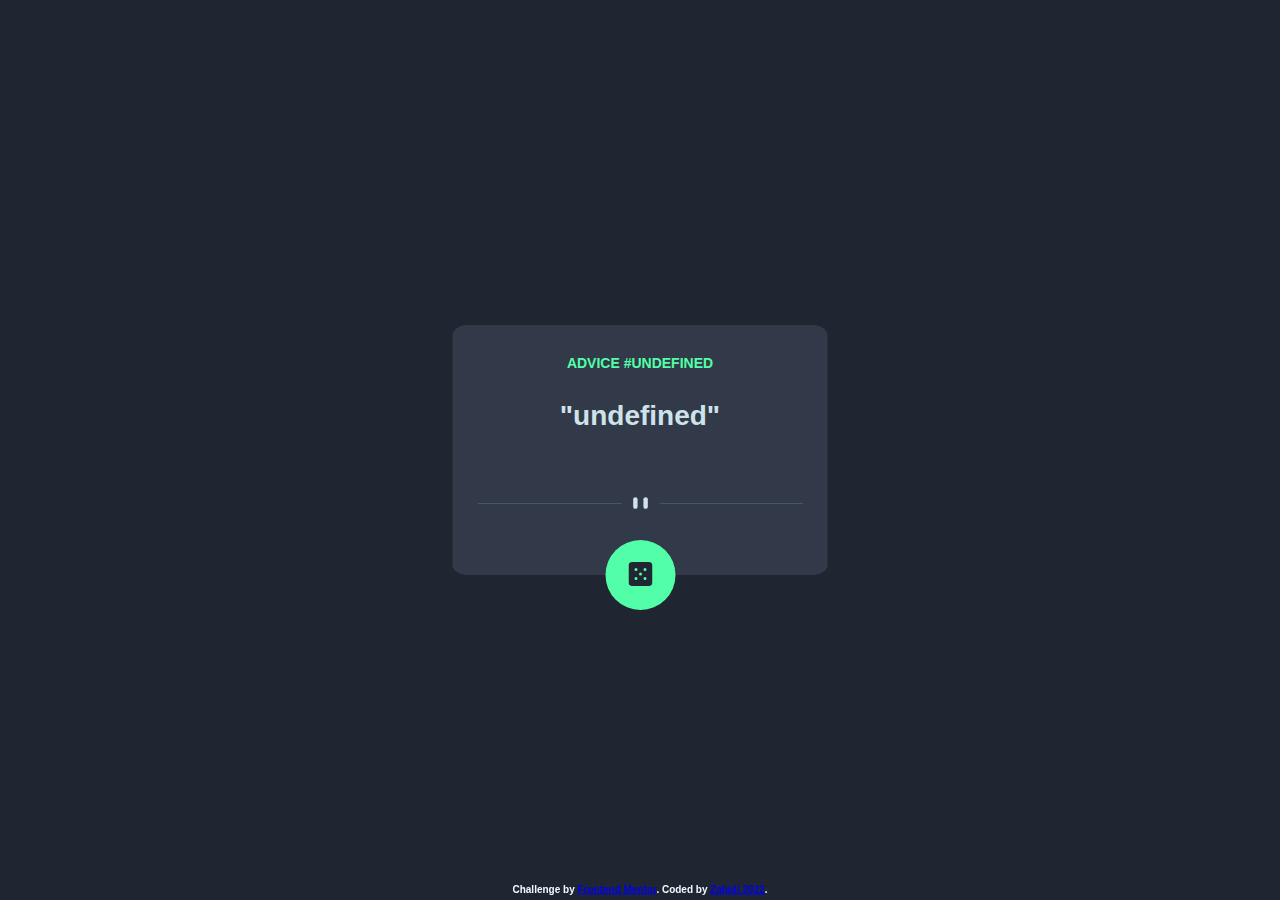
<file: FeMentor/advice/index.html>
<!DOCTYPE html>
<html lang="en">
<head>
  <meta charset="UTF-8">
  <meta name="viewport" content="width=device-width, initial-scale=1.0"> <!-- displays site properly based on user's device -->

  <link rel="icon" type="image/png" sizes="32x32" href="./images/favicon-32x32.png">
  <link rel="stylesheet" type="text/css" href="style/style.css">
  <title>Zahidi | Advice generator app</title>
  <script src="https://ajax.googleapis.com/ajax/libs/jquery/2.1.1/jquery.min.js"></script>
  
</head>
<body>
  <div class="main">
    <div id="advi" class="container">
      <h3 class="id"></h3>
  
      <p class="adv"></p>
      <div class="divider">
        <svg viewbox= "0 0 444 16" width="325" height="16" xmlns="http://www.w3.org/2000/svg"><g fill="none" fill-rule="evenodd"><path fill="#4F5D74" d="M0 8h196v1H0zM248 8h196v1H248z"/><g transform="translate(212)" fill="#CEE3E9"><rect width="6" height="16" rx="3"/><rect x="14" width="6" height="16" rx="3"/></g></g></svg>
        <!-- <svg id="divi" viewbox= "0 0 444 16"  xmlns="http://www.w3.org/2000/svg"><g fill="none" fill-rule="evenodd"><path fill="#4F5D74" d="M0 8h196v1H0zM248 8h196v1H248z"/><g transform="translate(212)" fill="#CEE3E9"><rect width="6" height="16" rx="3"/><rect x="14" width="6" height="16" rx="3"/></g></g></svg> -->
      </div>
      <button class="btn" onclick="advButton()" >
        <svg width="24" height="24" xmlns="http://www.w3.org/2000/svg"><path d="M20 0H4a4.005 4.005 0 0 0-4 4v16a4.005 4.005 0 0 0 4 4h16a4.005 4.005 0 0 0 4-4V4a4.005 4.005 0 0 0-4-4ZM7.5 18a1.5 1.5 0 1 1 0-3 1.5 1.5 0 0 1 0 3Zm0-9a1.5 1.5 0 1 1 0-3 1.5 1.5 0 0 1 0 3Zm4.5 4.5a1.5 1.5 0 1 1 0-3 1.5 1.5 0 0 1 0 3Zm4.5 4.5a1.5 1.5 0 1 1 0-3 1.5 1.5 0 0 1 0 3Zm0-9a1.5 1.5 0 1 1 0-3 1.5 1.5 0 0 1 0 3Z" fill="#202733"/></svg>
      </button>
    </div>
  </div>
  <div class="attribution">
    Challenge by <a href="https://www.frontendmentor.io?ref=challenge" target="_blank">Frontend Mentor</a>. 
    Coded by <a href="#">Zahidi 2022</a>.
  </div>

  <script type="text/javascript">
      var url= "https://62bfe6a7c134cf51cec5c6b0.mockapi.io/fke";
      var advic = new Array();
      let currIndex = 1;
      let currId = advic.id;
      let currAdv = advic.advice;
     
      function getAjax(callback){
        $.ajax({
        method: "GET",
        dataType : 'json',
        async: false,
        cache: false,
        url: url,
        success: callback,
        error: function(error){
          console.log("TOLOL!!!!");
          
        }
      });
      }
      getAjax(function(resp){
        advic.push(...resp);
        // advic = JSON.parse(resp);
      });
      // function disp(){
       
      //   document.querySelector('.id').innerHTML = advic[0].id;
      // document.querySelector('.adv').innerHTML = currAdv[1].id;
      // }
      
     window.onload = function(){
      document.querySelector('.id').innerHTML = `ADVICE #`+advic[0].id;
      document.querySelector('.adv').innerHTML =`"`+ advic[0].advice + `"`;
     } 
     
      cont(currId, currAdv);

      function advButton(i = true){
        currIndex = (currIndex + (i ? 1 : -1)+ advic.length) % advic.length;
        currAdv = advic[currIndex].advice;
        currId = advic[currIndex].id;
        cont(currId, currAdv);
      }

      function cont(currId, currAdv){
      document.querySelector('.id').innerHTML = `ADVICE #`+currId;
      document.querySelector('.adv').innerHTML =`"`+ currAdv + `"`;
        
      }
       
  </script>
</body>
</html>
</file>
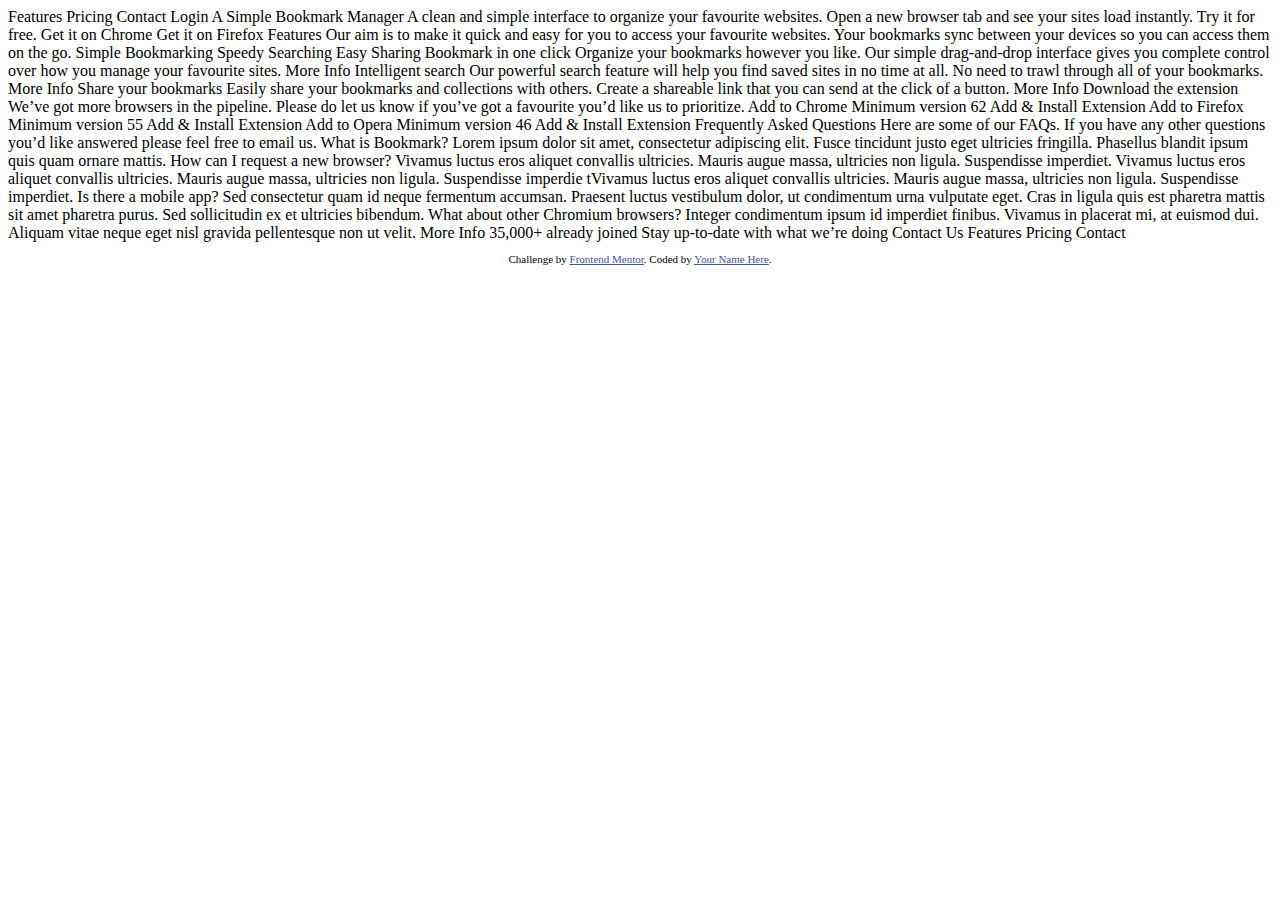
<file: FeMentor/book/index.html>
<!DOCTYPE html>
<html lang="en">
<head>
  <meta charset="UTF-8">
  <meta name="viewport" content="width=device-width, initial-scale=1.0"> <!-- displays site properly based on user's device -->

  <link rel="icon" type="image/png" sizes="32x32" href="./images/favicon-32x32.png">
  
  <title>Frontend Mentor | Bookmark landing page</title>

  <!-- Feel free to remove these styles or customise in your own stylesheet 👍 -->
  <style>
    .attribution { font-size: 11px; text-align: center; }
    .attribution a { color: hsl(228, 45%, 44%); }
  </style>
</head>
<body>

  Features
  Pricing
  Contact
  Login

  A Simple Bookmark Manager

  A clean and simple interface to organize your favourite websites. Open a new 
  browser tab and see your sites load instantly. Try it for free.

  Get it on Chrome
  Get it on Firefox

  Features

  Our aim is to make it quick and easy for you to access your favourite websites. 
  Your bookmarks sync between your devices so you can access them on the go.

  Simple Bookmarking
  Speedy Searching
  Easy Sharing

  Bookmark in one click

  Organize your bookmarks however you like. Our simple drag-and-drop interface 
  gives you complete control over how you manage your favourite sites.

  More Info

  Intelligent search

  Our powerful search feature will help you find saved sites in no time at all. 
  No need to trawl through all of your bookmarks.

  More Info

  Share your bookmarks

  Easily share your bookmarks and collections with others. Create a shareable 
  link that you can send at the click of a button.

  More Info

  Download the extension

  We’ve got more browsers in the pipeline. Please do let us know if you’ve 
  got a favourite you’d like us to prioritize.

  Add to Chrome
  Minimum version 62
  Add & Install Extension

  Add to Firefox
  Minimum version 55
  Add & Install Extension

  Add to Opera
  Minimum version 46
  Add & Install Extension

  Frequently Asked Questions
  
  Here are some of our FAQs. If you have any other questions you’d like 
  answered please feel free to email us.

  <!-- Question 1 -->
  What is Bookmark?

  <!-- Answer 1 -->
  Lorem ipsum dolor sit amet, consectetur adipiscing elit. Fusce tincidunt 
  justo eget ultricies fringilla. Phasellus blandit ipsum quis quam ornare mattis.

  <!-- Question 2 -->
  How can I request a new browser?

  <!-- Answer 2 -->
  Vivamus luctus eros aliquet convallis ultricies. Mauris augue massa, ultricies non ligula. 
  Suspendisse imperdiet. Vivamus luctus eros aliquet convallis ultricies. Mauris augue massa, 
  ultricies non ligula. Suspendisse imperdie tVivamus luctus eros aliquet convallis ultricies. 
  Mauris augue massa, ultricies non ligula. Suspendisse imperdiet.

  <!-- Question 3 -->
  Is there a mobile app?

  <!-- Answer 3 -->
  Sed consectetur quam id neque fermentum accumsan. Praesent luctus vestibulum dolor, ut condimentum 
  urna vulputate eget. Cras in ligula quis est pharetra mattis sit amet pharetra purus. Sed 
  sollicitudin ex et ultricies bibendum.

  <!-- Question 4 -->
  What about other Chromium browsers?

  <!-- Answer 4 -->
  Integer condimentum ipsum id imperdiet finibus. Vivamus in placerat mi, at euismod dui. Aliquam 
  vitae neque eget nisl gravida pellentesque non ut velit.

  More Info

  35,000+ already joined

  Stay up-to-date with what we’re doing

  Contact Us

  Features
  Pricing
  Contact
  
  <footer>
    <p class="attribution">
      Challenge by <a href="https://www.frontendmentor.io?ref=challenge" target="_blank">Frontend Mentor</a>. 
      Coded by <a href="#">Your Name Here</a>.
    </p>
  </footer>
</body>
</html>
</file>
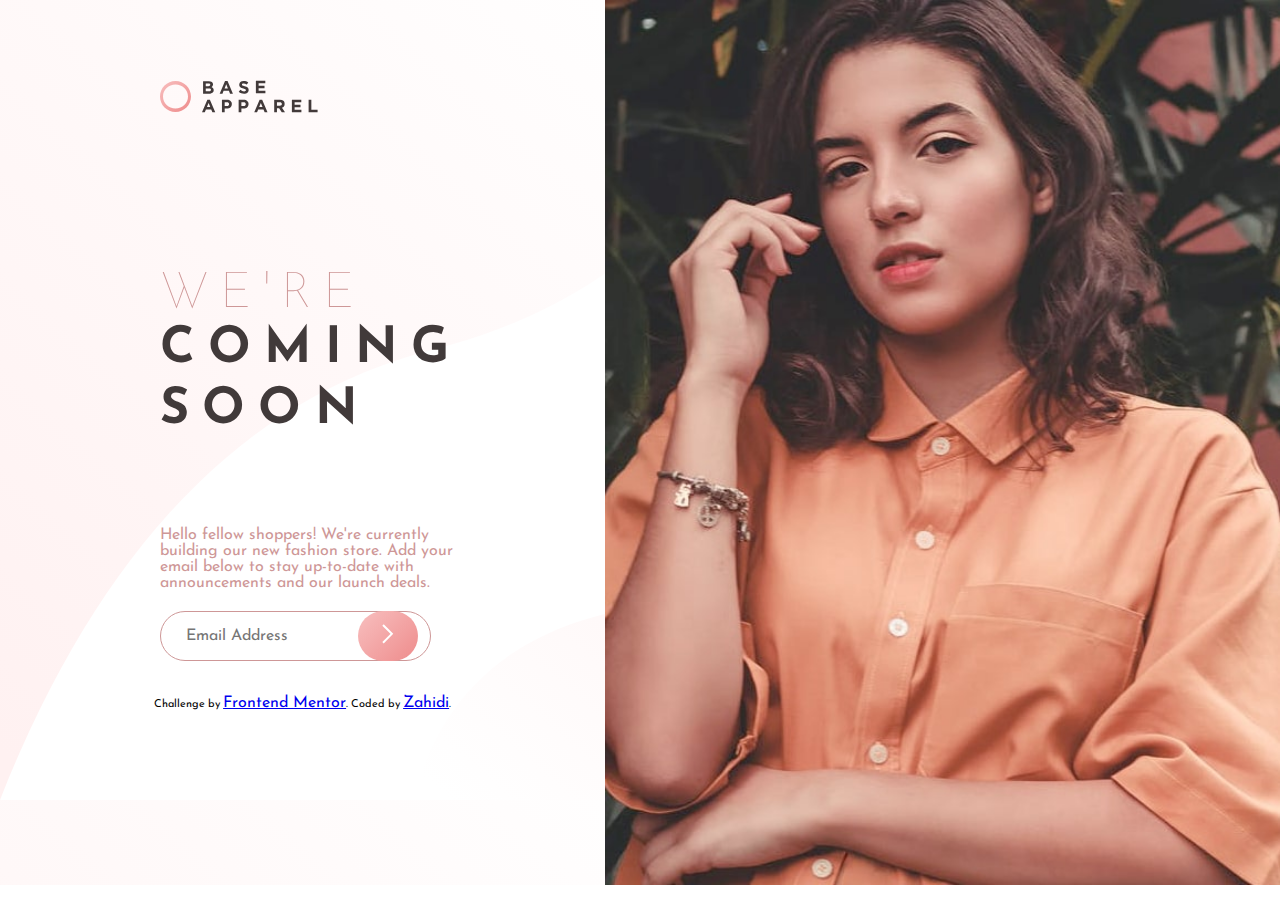
<file: FeMentor/fm1/index.html>
<!DOCTYPE html>
<html lang="en">
<head>
  <meta charset="UTF-8">
  <meta name="viewport" content="width=device-width, initial-scale=1.0"> <!-- displays site properly based on user's device -->

  <link rel="icon" type="image/png" sizes="32x32" href="./images/favicon-32x32.png">
  <link href="https://fonts.googleapis.com/css?family=Josefin+Sans&display=swap" rel="stylesheet"> 
  <!--<link rel="stylesheet" href="style.css">-->
  <link rel="stylesheet" href="grid-style.css">
  <title>Frontend Mentor | Base Apparel coming soon page</title>
  <script src="script.js"></script>
  <!-- Feel free to remove these styles or customise in your own stylesheet 👍 -->
  
</head>
<body>
  <header>
    <div class="content">
      <div class="top">
        <img src="images/logo.svg" alt="">
      </div>
      <div class="pic">
        <img src="images/hero-desktop.jpg" alt="" >
      </div>
      <div class="mid">
         <div class="head">We're</div>
         <div class="head2">coming soon</div> 
      </div>
      <div class="text">

         <p>Hello fellow shoppers! We're currently building our new fashion store. 
          Add your email below to stay up-to-date with announcements and our launch deals.</p> 
          <form action="">
            <input type="text" class="email" placeholder="Email Address" id="txtEmail">
            <button type="button" class="btn" onclick="check();"><img src="images/icon-arrow.svg" alt=""></button>
            <div id="alert" >
              <p id="toast" class="hide">Please Provide Valid Email!</p>
              
            </div>
          </form>
      </div>
      <footer>
        <p class="attribution">
          Challenge by <a href="https://www.frontendmentor.io?ref=challenge" target="_blank">Frontend Mentor</a>. 
          Coded by <a href="#">Zahidi</a>.
        </p>
      </footer>
    </div>
    
  </header>

 
  
 
</body>
</html>
</file>
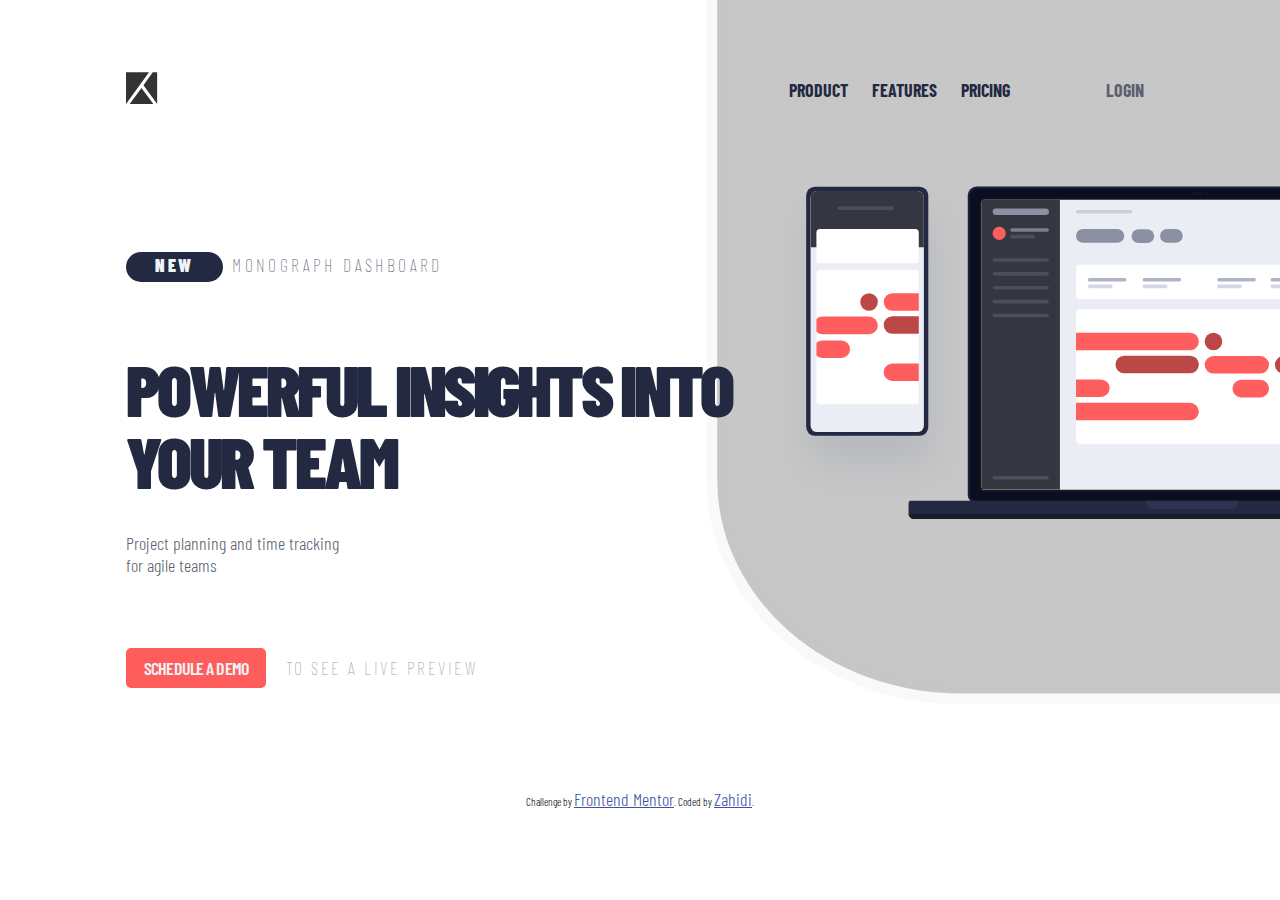
<file: FeMentor/intro/index.html>
<!DOCTYPE html>
<html lang="en">
<head>
  <meta charset="UTF-8">
  <meta name="viewport" content="width=device-width, initial-scale=1.0"> <!-- displays site properly based on user's device -->
  <link href="https://fonts.googleapis.com/css?family=Barlow+Condensed&display=swap" rel="stylesheet"> 
  <link rel="icon" type="image/png" sizes="32x32" href="./images/favicon-32x32.png">
  <link rel="stylesheet" href="https://cdnjs.cloudflare.com/ajax/libs/font-awesome/4.7.0/css/font-awesome.min.css">
  <link rel="stylesheet" href="style.css">
  <title>Frontend Mentor | Project tracking intro component</title>
  <script src="script.js"></script>
  <!-- Feel free to remove these styles or customise in your own stylesheet 👍 -->
  
</head>
<body>
  
 
  <nav>
    <div class="logo"><img src="images/logo.svg" alt="" class="logo-icon">
      <a href="javascript:void(0);" class="icon" onclick="response()">
        <i class="fa fa-bars" style="font-size: 32px;"></i>
      </a>
    </div>
    
    <ul id="respon" class=" ">
      
      <li><a href="">Product</a></li>
      <li><a href="">Features</a></li>
      <li><a href="">Pricing</a></li>
      
      <li class="login"><a href="">Login</a></li>
    </ul>
    
  </nav>
 <div class="jumbotron">
   <div class="backgwrapper"><img src="images/illustration-devices.svg" alt=""></div>
   <div class="content">
     <p class="new">New</p>
     <p class="mono">Monograph Dashboard</p>
     <h1 class="head">Powerful insights into your team</h1>
   <div class="text">Project planning and time tracking <br/> for agile teams</div>
   
     <button>Schedule a demo</button>
     <p>to see a live preview</p>
   
   </div>
   
 </div>

  
  

  
  

  
  

  
  
  
  <footer>
    <p class="attribution">
      Challenge by <a href="https://www.frontendmentor.io?ref=challenge" target="_blank">Frontend Mentor</a>. 
      Coded by <a href="#">Zahidi</a>.
    </p>
  </footer>
</body>
</html>
</file>
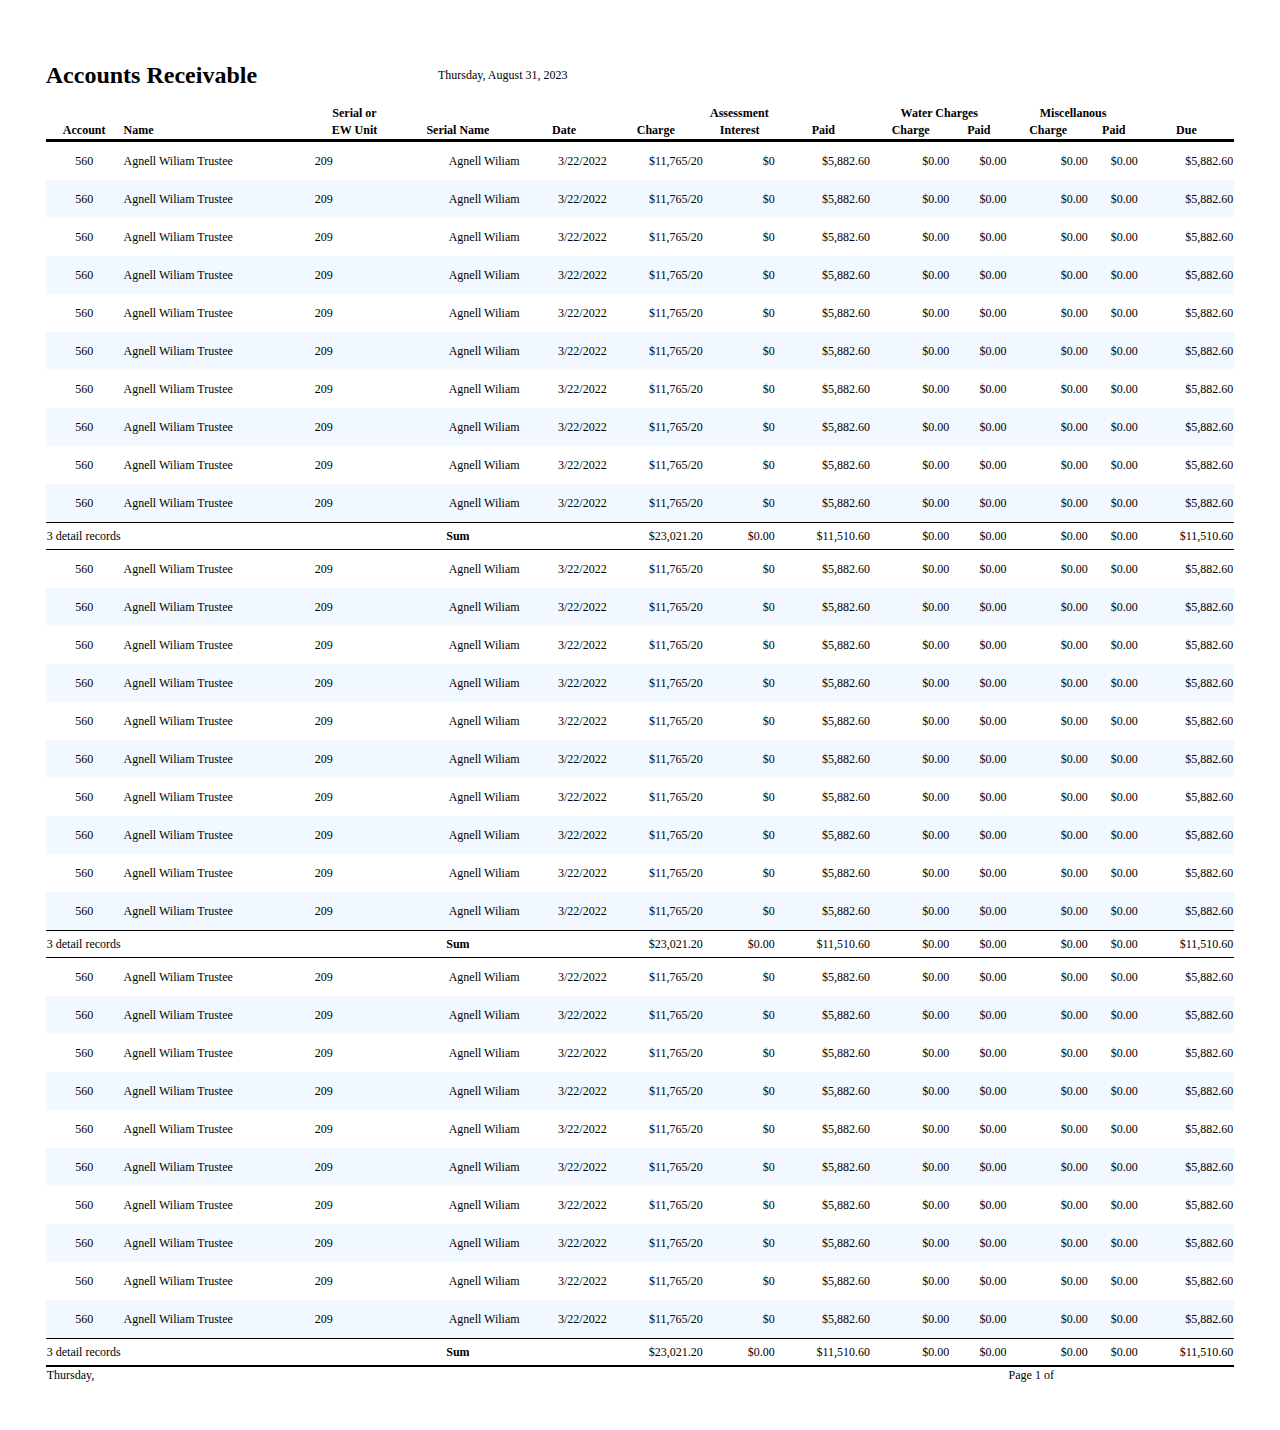
<file: fiver/AccountsReceivable/account.html>
<!DOCTYPE html>
<html lang="en">
  <head>
    <meta charset="UTF-8" />
    <meta name="viewport" content="width=device-width, initial-scale=1.0" />
    <link rel="stylesheet" href="account.css" />
    <link rel="stylesheet" type="text/css" media="print" href="print-account.css">
   
    <title>Accounts Receivable</title>
  </head>
  <body>
    <header class="header">
      <h1 class="title">Accounts Receivable</h1>
      <span class="date">Thursday, August 31, 2023</span>
    </header>
    <main class="main">
      <table>
        <thead class="table-head">
          <tr>
            <th colspan="2"></th>
            <th>Serial or</th>
            <th colspan="2"></th>
            <th colspan="3">Assessment</th>
            <th colspan="2">Water Charges</th>
            <th colspan="2">Miscellanous</th>
          </tr>
          <tr>
            <th>Account</th>
            <th class="left-align">Name</th>
            <th>EW Unit</th>
            <th>Serial Name</th>
            <th>Date</th>
            <th>Charge</th>
            <th>Interest</th>
            <th>Paid</th>
            <th>Charge</th>
            <th>Paid</th>
            <th>Charge</th>
            <th>Paid</th>
            <th>Due</th>
          </tr>
        </thead>
        <tbody>
     

         
          <tr class="content-row">
            <td>560</td>
            <td>Agnell Wiliam Trustee</td>
            <td>209</td>
            <td>Agnell Wiliam</td>
            <td>3/22/2022</td>
            <td>$11,765/20</td>
            <td>$0</td>
            <td>$5,882.60</td>
            <td>$0.00</td>
            <td>$0.00</td>
            <td>$0.00</td>
            <td>$0.00</td>
            <td>$5,882.60</td>
          </tr>
          <tr class="content-row">
            <td>560</td>
            <td>Agnell Wiliam Trustee</td>
            <td>209</td>
            <td>Agnell Wiliam</td>
            <td>3/22/2022</td>
            <td>$11,765/20</td>
            <td>$0</td>
            <td>$5,882.60</td>
            <td>$0.00</td>
            <td>$0.00</td>
            <td>$0.00</td>
            <td>$0.00</td>
            <td>$5,882.60</td>
          </tr>
          <tr class="content-row">
            <td>560</td>
            <td>Agnell Wiliam Trustee</td>
            <td>209</td>
            <td>Agnell Wiliam</td>
            <td>3/22/2022</td>
            <td>$11,765/20</td>
            <td>$0</td>
            <td>$5,882.60</td>
            <td>$0.00</td>
            <td>$0.00</td>
            <td>$0.00</td>
            <td>$0.00</td>
            <td>$5,882.60</td>
          </tr>
          <tr class="content-row">
            <td>560</td>
            <td>Agnell Wiliam Trustee</td>
            <td>209</td>
            <td>Agnell Wiliam</td>
            <td>3/22/2022</td>
            <td>$11,765/20</td>
            <td>$0</td>
            <td>$5,882.60</td>
            <td>$0.00</td>
            <td>$0.00</td>
            <td>$0.00</td>
            <td>$0.00</td>
            <td>$5,882.60</td>
          </tr>
          <tr class="content-row">
            <td>560</td>
            <td>Agnell Wiliam Trustee</td>
            <td>209</td>
            <td>Agnell Wiliam</td>
            <td>3/22/2022</td>
            <td>$11,765/20</td>
            <td>$0</td>
            <td>$5,882.60</td>
            <td>$0.00</td>
            <td>$0.00</td>
            <td>$0.00</td>
            <td>$0.00</td>
            <td>$5,882.60</td>
          </tr>
          <tr class="content-row">
            <td>560</td>
            <td>Agnell Wiliam Trustee</td>
            <td>209</td>
            <td>Agnell Wiliam</td>
            <td>3/22/2022</td>
            <td>$11,765/20</td>
            <td>$0</td>
            <td>$5,882.60</td>
            <td>$0.00</td>
            <td>$0.00</td>
            <td>$0.00</td>
            <td>$0.00</td>
            <td>$5,882.60</td>
          </tr>
          <tr class="content-row">
            <td>560</td>
            <td>Agnell Wiliam Trustee</td>
            <td>209</td>
            <td>Agnell Wiliam</td>
            <td>3/22/2022</td>
            <td>$11,765/20</td>
            <td>$0</td>
            <td>$5,882.60</td>
            <td>$0.00</td>
            <td>$0.00</td>
            <td>$0.00</td>
            <td>$0.00</td>
            <td>$5,882.60</td>
          </tr>
          <tr class="content-row">
            <td>560</td>
            <td>Agnell Wiliam Trustee</td>
            <td>209</td>
            <td>Agnell Wiliam</td>
            <td>3/22/2022</td>
            <td>$11,765/20</td>
            <td>$0</td>
            <td>$5,882.60</td>
            <td>$0.00</td>
            <td>$0.00</td>
            <td>$0.00</td>
            <td>$0.00</td>
            <td>$5,882.60</td>
          </tr>
          <tr class="content-row">
            <td>560</td>
            <td>Agnell Wiliam Trustee</td>
            <td>209</td>
            <td>Agnell Wiliam</td>
            <td>3/22/2022</td>
            <td>$11,765/20</td>
            <td>$0</td>
            <td>$5,882.60</td>
            <td>$0.00</td>
            <td>$0.00</td>
            <td>$0.00</td>
            <td>$0.00</td>
            <td>$5,882.60</td>
          </tr>
          <tr class="content-row">
            <td>560</td>
            <td>Agnell Wiliam Trustee</td>
            <td>209</td>
            <td>Agnell Wiliam</td>
            <td>3/22/2022</td>
            <td>$11,765/20</td>
            <td>$0</td>
            <td>$5,882.60</td>
            <td>$0.00</td>
            <td>$0.00</td>
            <td>$0.00</td>
            <td>$0.00</td>
            <td>$5,882.60</td>
          </tr>

          <tr class="detail-record">
            <td colspan="3">3 detail records</td>
            <td>Sum</td>
            <td></td>
            <td>$23,021.20</td>
            <td>$0.00</td>
            <td>$11,510.60</td>
            <td>$0.00</td>
            <td>$0.00</td>
            <td>$0.00</td>
            <td>$0.00</td>
            <td>$11,510.60</td>
          </tr>

          
        </tbody>
        <tbody>
          <tr class="content-row">
            <td>560</td>
            <td>Agnell Wiliam Trustee</td>
            <td>209</td>
            <td>Agnell Wiliam</td>
            <td>3/22/2022</td>
            <td>$11,765/20</td>
            <td>$0</td>
            <td>$5,882.60</td>
            <td>$0.00</td>
            <td>$0.00</td>
            <td>$0.00</td>
            <td>$0.00</td>
            <td>$5,882.60</td>
          </tr>
          <tr class="content-row">
            <td>560</td>
            <td>Agnell Wiliam Trustee</td>
            <td>209</td>
            <td>Agnell Wiliam</td>
            <td>3/22/2022</td>
            <td>$11,765/20</td>
            <td>$0</td>
            <td>$5,882.60</td>
            <td>$0.00</td>
            <td>$0.00</td>
            <td>$0.00</td>
            <td>$0.00</td>
            <td>$5,882.60</td>
          </tr>
          <tr class="content-row">
            <td>560</td>
            <td>Agnell Wiliam Trustee</td>
            <td>209</td>
            <td>Agnell Wiliam</td>
            <td>3/22/2022</td>
            <td>$11,765/20</td>
            <td>$0</td>
            <td>$5,882.60</td>
            <td>$0.00</td>
            <td>$0.00</td>
            <td>$0.00</td>
            <td>$0.00</td>
            <td>$5,882.60</td>
          </tr>
          <tr class="content-row">
            <td>560</td>
            <td>Agnell Wiliam Trustee</td>
            <td>209</td>
            <td>Agnell Wiliam</td>
            <td>3/22/2022</td>
            <td>$11,765/20</td>
            <td>$0</td>
            <td>$5,882.60</td>
            <td>$0.00</td>
            <td>$0.00</td>
            <td>$0.00</td>
            <td>$0.00</td>
            <td>$5,882.60</td>
          </tr>
          <tr class="content-row">
            <td>560</td>
            <td>Agnell Wiliam Trustee</td>
            <td>209</td>
            <td>Agnell Wiliam</td>
            <td>3/22/2022</td>
            <td>$11,765/20</td>
            <td>$0</td>
            <td>$5,882.60</td>
            <td>$0.00</td>
            <td>$0.00</td>
            <td>$0.00</td>
            <td>$0.00</td>
            <td>$5,882.60</td>
          </tr>
          <tr class="content-row">
            <td>560</td>
            <td>Agnell Wiliam Trustee</td>
            <td>209</td>
            <td>Agnell Wiliam</td>
            <td>3/22/2022</td>
            <td>$11,765/20</td>
            <td>$0</td>
            <td>$5,882.60</td>
            <td>$0.00</td>
            <td>$0.00</td>
            <td>$0.00</td>
            <td>$0.00</td>
            <td>$5,882.60</td>
          </tr>
          <tr class="content-row">
            <td>560</td>
            <td>Agnell Wiliam Trustee</td>
            <td>209</td>
            <td>Agnell Wiliam</td>
            <td>3/22/2022</td>
            <td>$11,765/20</td>
            <td>$0</td>
            <td>$5,882.60</td>
            <td>$0.00</td>
            <td>$0.00</td>
            <td>$0.00</td>
            <td>$0.00</td>
            <td>$5,882.60</td>
          </tr>
          <tr class="content-row">
            <td>560</td>
            <td>Agnell Wiliam Trustee</td>
            <td>209</td>
            <td>Agnell Wiliam</td>
            <td>3/22/2022</td>
            <td>$11,765/20</td>
            <td>$0</td>
            <td>$5,882.60</td>
            <td>$0.00</td>
            <td>$0.00</td>
            <td>$0.00</td>
            <td>$0.00</td>
            <td>$5,882.60</td>
          </tr>
          <tr class="content-row">
            <td>560</td>
            <td>Agnell Wiliam Trustee</td>
            <td>209</td>
            <td>Agnell Wiliam</td>
            <td>3/22/2022</td>
            <td>$11,765/20</td>
            <td>$0</td>
            <td>$5,882.60</td>
            <td>$0.00</td>
            <td>$0.00</td>
            <td>$0.00</td>
            <td>$0.00</td>
            <td>$5,882.60</td>
          </tr>
          <tr class="content-row">
            <td>560</td>
            <td>Agnell Wiliam Trustee</td>
            <td>209</td>
            <td>Agnell Wiliam</td>
            <td>3/22/2022</td>
            <td>$11,765/20</td>
            <td>$0</td>
            <td>$5,882.60</td>
            <td>$0.00</td>
            <td>$0.00</td>
            <td>$0.00</td>
            <td>$0.00</td>
            <td>$5,882.60</td>
          </tr>

          <tr class="detail-record">
            <td colspan="3">3 detail records</td>
            <td>Sum</td>
            <td></td>
            <td>$23,021.20</td>
            <td>$0.00</td>
            <td>$11,510.60</td>
            <td>$0.00</td>
            <td>$0.00</td>
            <td>$0.00</td>
            <td>$0.00</td>
            <td>$11,510.60</td>
          </tr>

        </tbody>
        <tbody>
          <tr class="content-row">
            <td>560</td>
            <td>Agnell Wiliam Trustee</td>
            <td>209</td>
            <td>Agnell Wiliam</td>
            <td>3/22/2022</td>
            <td>$11,765/20</td>
            <td>$0</td>
            <td>$5,882.60</td>
            <td>$0.00</td>
            <td>$0.00</td>
            <td>$0.00</td>
            <td>$0.00</td>
            <td>$5,882.60</td>
          </tr>
          <tr class="content-row">
            <td>560</td>
            <td>Agnell Wiliam Trustee</td>
            <td>209</td>
            <td>Agnell Wiliam</td>
            <td>3/22/2022</td>
            <td>$11,765/20</td>
            <td>$0</td>
            <td>$5,882.60</td>
            <td>$0.00</td>
            <td>$0.00</td>
            <td>$0.00</td>
            <td>$0.00</td>
            <td>$5,882.60</td>
          </tr>
          <tr class="content-row">
            <td>560</td>
            <td>Agnell Wiliam Trustee</td>
            <td>209</td>
            <td>Agnell Wiliam</td>
            <td>3/22/2022</td>
            <td>$11,765/20</td>
            <td>$0</td>
            <td>$5,882.60</td>
            <td>$0.00</td>
            <td>$0.00</td>
            <td>$0.00</td>
            <td>$0.00</td>
            <td>$5,882.60</td>
          </tr>
          <tr class="content-row">
            <td>560</td>
            <td>Agnell Wiliam Trustee</td>
            <td>209</td>
            <td>Agnell Wiliam</td>
            <td>3/22/2022</td>
            <td>$11,765/20</td>
            <td>$0</td>
            <td>$5,882.60</td>
            <td>$0.00</td>
            <td>$0.00</td>
            <td>$0.00</td>
            <td>$0.00</td>
            <td>$5,882.60</td>
          </tr>
          <tr class="content-row">
            <td>560</td>
            <td>Agnell Wiliam Trustee</td>
            <td>209</td>
            <td>Agnell Wiliam</td>
            <td>3/22/2022</td>
            <td>$11,765/20</td>
            <td>$0</td>
            <td>$5,882.60</td>
            <td>$0.00</td>
            <td>$0.00</td>
            <td>$0.00</td>
            <td>$0.00</td>
            <td>$5,882.60</td>
          </tr>
          <tr class="content-row">
            <td>560</td>
            <td>Agnell Wiliam Trustee</td>
            <td>209</td>
            <td>Agnell Wiliam</td>
            <td>3/22/2022</td>
            <td>$11,765/20</td>
            <td>$0</td>
            <td>$5,882.60</td>
            <td>$0.00</td>
            <td>$0.00</td>
            <td>$0.00</td>
            <td>$0.00</td>
            <td>$5,882.60</td>
          </tr>
          <tr class="content-row">
            <td>560</td>
            <td>Agnell Wiliam Trustee</td>
            <td>209</td>
            <td>Agnell Wiliam</td>
            <td>3/22/2022</td>
            <td>$11,765/20</td>
            <td>$0</td>
            <td>$5,882.60</td>
            <td>$0.00</td>
            <td>$0.00</td>
            <td>$0.00</td>
            <td>$0.00</td>
            <td>$5,882.60</td>
          </tr>
          <tr class="content-row">
            <td>560</td>
            <td>Agnell Wiliam Trustee</td>
            <td>209</td>
            <td>Agnell Wiliam</td>
            <td>3/22/2022</td>
            <td>$11,765/20</td>
            <td>$0</td>
            <td>$5,882.60</td>
            <td>$0.00</td>
            <td>$0.00</td>
            <td>$0.00</td>
            <td>$0.00</td>
            <td>$5,882.60</td>
          </tr>
          <tr class="content-row">
            <td>560</td>
            <td>Agnell Wiliam Trustee</td>
            <td>209</td>
            <td>Agnell Wiliam</td>
            <td>3/22/2022</td>
            <td>$11,765/20</td>
            <td>$0</td>
            <td>$5,882.60</td>
            <td>$0.00</td>
            <td>$0.00</td>
            <td>$0.00</td>
            <td>$0.00</td>
            <td>$5,882.60</td>
          </tr>
          <tr class="content-row">
            <td>560</td>
            <td>Agnell Wiliam Trustee</td>
            <td>209</td>
            <td>Agnell Wiliam</td>
            <td>3/22/2022</td>
            <td>$11,765/20</td>
            <td>$0</td>
            <td>$5,882.60</td>
            <td>$0.00</td>
            <td>$0.00</td>
            <td>$0.00</td>
            <td>$0.00</td>
            <td>$5,882.60</td>
          </tr>

          <tr class="detail-record">
            <td colspan="3">3 detail records</td>
            <td>Sum</td>
            <td></td>
            <td>$23,021.20</td>
            <td>$0.00</td>
            <td>$11,510.60</td>
            <td>$0.00</td>
            <td>$0.00</td>
            <td>$0.00</td>
            <td>$0.00</td>
            <td>$11,510.60</td>
          </tr>
        </tbody>
        <tfoot class="table-foot">
          <tr>
            <td colspan="10" class="date">Thursday,</td>
            <td >
              <div id="page-number-container">
                <span id="number"></span> of <span id="total"></span>
              </div>
            </td>
          </tr>
        </tfoot>
      </table>
      
    </main>
  </body>
</html>
</file>
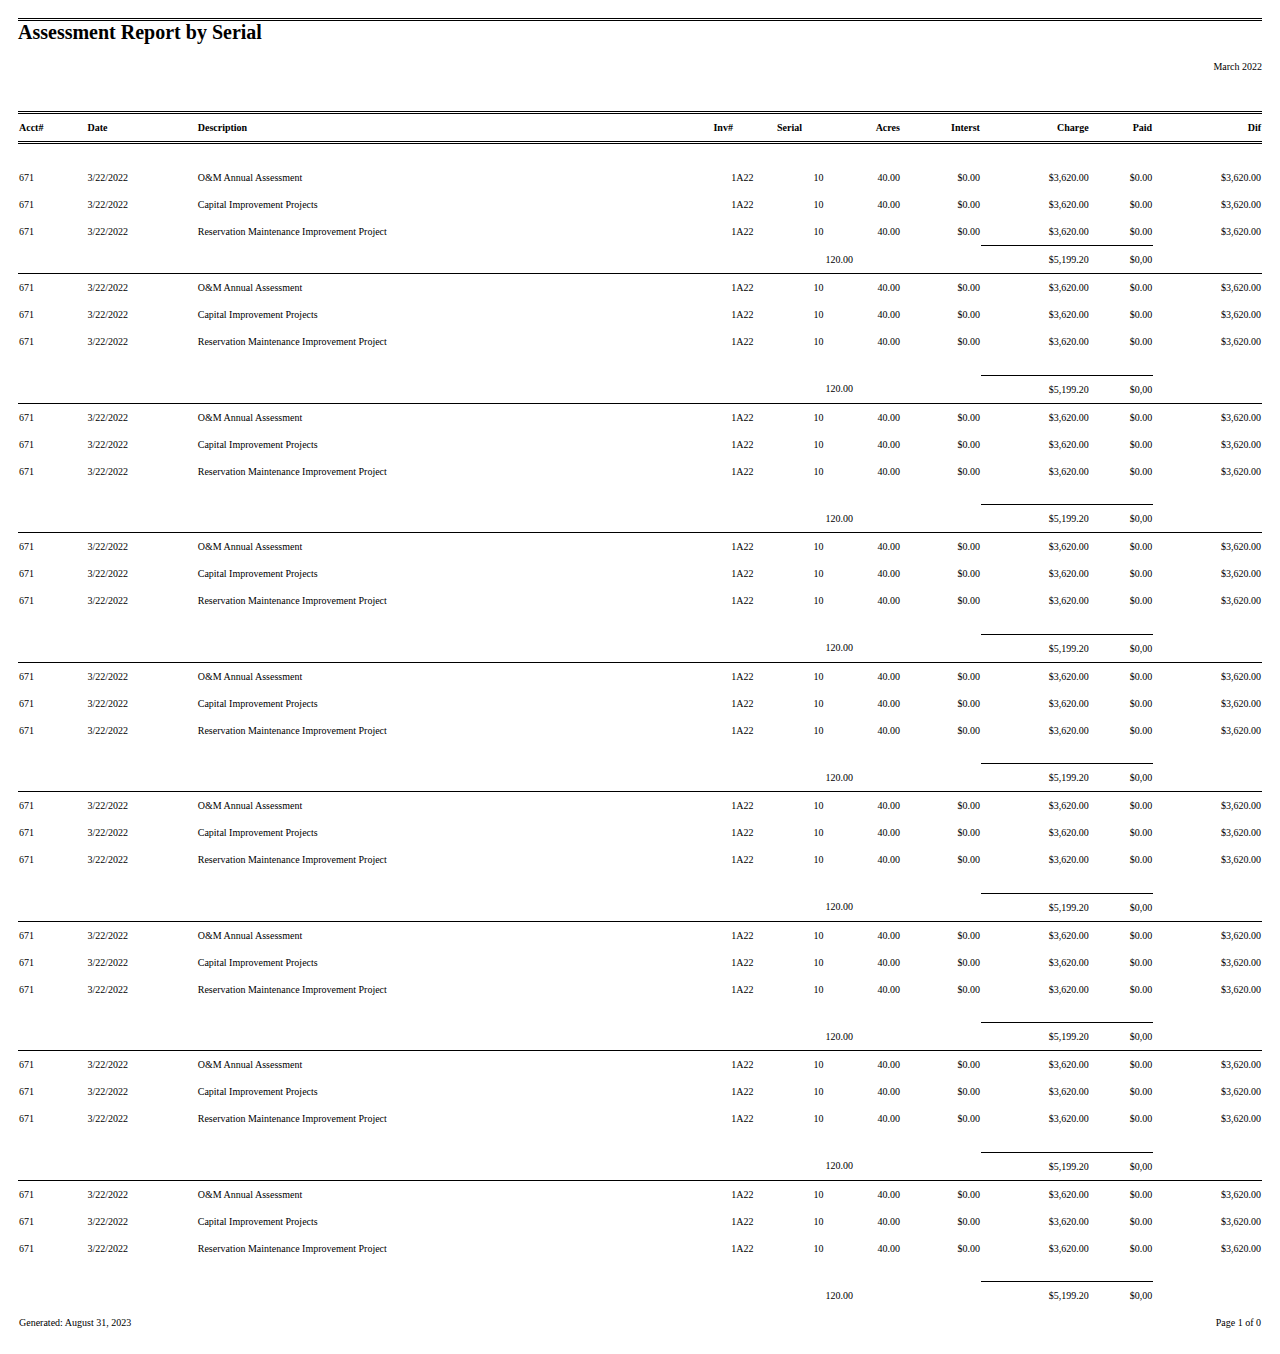
<file: fiver/AssessmentBySerial/assessment.html>
<!DOCTYPE html>
<html lang="en">
  <head>
    <meta charset="UTF-8" />
    <meta name="viewport" content="width=device-width, initial-scale=1.0" />
    <title>Assessment By Serial</title>
    <link rel="stylesheet" href="assessment.css" />
    <link rel="stylesheet" media="print" type="text/css" href="print.css">
  </head>

  <body>
    <header class="header">
      <div class="title"><h1>Assessment Report by Serial</h1></div>
      <div class="date">March 2022</div>
    </header>
    <table>
      <thead class="table-head">
        <tr>
          <th>Acct#</th>
          <th>Date</th>
          <th>Description</th>
          <th>Inv#</th>
          <th>Serial</th>
          <th>Acres</th>
          <th>Interst</th>
          <th>Charge</th>
          <th>Paid</th>
          <th>Dif</th>
        </tr>
      </thead>
      <tbody>
        <tr>
          <td>671</td>
          <td>3/22/2022</td>
          <td>O&M Annual Assessment</td>
          <td>1A22</td>
          <td>10</td>
          <td>40.00</td>
          <td>$0.00</td>
          <td>$3,620.00</td>
          <td>$0.00</td>
          <td>$3,620.00</td>
        </tr>
        <tr>
          <td>671</td>
          <td>3/22/2022</td>
          <td>Capital Improvement Projects</td>
          <td>1A22</td>
          <td>10</td>
          <td>40.00</td>
          <td>$0.00</td>
          <td>$3,620.00</td>
          <td>$0.00</td>
          <td>$3,620.00</td>
        </tr>
        <tr>
          <td>671</td>
          <td>3/22/2022</td>
          <td>Reservation Maintenance Improvement Project</td>
          <td>1A22</td>
          <td>10</td>
          <td>40.00</td>
          <td>$0.00</td>
          <td>$3,620.00</td>
          <td>$0.00</td>
          <td>$3,620.00</td>
        </tr>
        <tr class="result">
          <td colspan="5"></td>
          <td>120.00</td>
          <td></td>
          <td>$5,199.20</td>
          <td>$0,00</td>
        </tr>
      </tbody>
      <tbody>
        <tr>
          <td>671</td>
          <td>3/22/2022</td>
          <td>O&M Annual Assessment</td>
          <td>1A22</td>
          <td>10</td>
          <td>40.00</td>
          <td>$0.00</td>
          <td>$3,620.00</td>
          <td>$0.00</td>
          <td>$3,620.00</td>
        </tr>
        <tr>
          <td>671</td>
          <td>3/22/2022</td>
          <td>Capital Improvement Projects</td>
          <td>1A22</td>
          <td>10</td>
          <td>40.00</td>
          <td>$0.00</td>
          <td>$3,620.00</td>
          <td>$0.00</td>
          <td>$3,620.00</td>
        </tr>
        <tr>
          <td>671</td>
          <td>3/22/2022</td>
          <td>Reservation Maintenance Improvement Project</td>
          <td>1A22</td>
          <td>10</td>
          <td>40.00</td>
          <td>$0.00</td>
          <td>$3,620.00</td>
          <td>$0.00</td>
          <td>$3,620.00</td>
        </tr>
        <tr class="spacer" >
          <td colspan="10"></td>
        </tr>
        <tr class="result">
          <td colspan="5"></td>
          <td>120.00</td>
          <td></td>
          <td>$5,199.20</td>
          <td>$0,00</td>
        </tr>
      </tbody>
      <tbody>
        <tr>
          <td>671</td>
          <td>3/22/2022</td>
          <td>O&M Annual Assessment</td>
          <td>1A22</td>
          <td>10</td>
          <td>40.00</td>
          <td>$0.00</td>
          <td>$3,620.00</td>
          <td>$0.00</td>
          <td>$3,620.00</td>
        </tr>
        <tr>
          <td>671</td>
          <td>3/22/2022</td>
          <td>Capital Improvement Projects</td>
          <td>1A22</td>
          <td>10</td>
          <td>40.00</td>
          <td>$0.00</td>
          <td>$3,620.00</td>
          <td>$0.00</td>
          <td>$3,620.00</td>
        </tr>
        <tr>
          <td>671</td>
          <td>3/22/2022</td>
          <td>Reservation Maintenance Improvement Project</td>
          <td>1A22</td>
          <td>10</td>
          <td>40.00</td>
          <td>$0.00</td>
          <td>$3,620.00</td>
          <td>$0.00</td>
          <td>$3,620.00</td>
        </tr>
        <tr class="spacer" >
          <td colspan="10"></td>
        </tr>
        <tr class="result">
          <td colspan="5"></td>
          <td>120.00</td>
          <td></td>
          <td>$5,199.20</td>
          <td>$0,00</td>
        </tr>
      </tbody>
      <tbody>
        <tr>
          <td>671</td>
          <td>3/22/2022</td>
          <td>O&M Annual Assessment</td>
          <td>1A22</td>
          <td>10</td>
          <td>40.00</td>
          <td>$0.00</td>
          <td>$3,620.00</td>
          <td>$0.00</td>
          <td>$3,620.00</td>
        </tr>
        <tr>
          <td>671</td>
          <td>3/22/2022</td>
          <td>Capital Improvement Projects</td>
          <td>1A22</td>
          <td>10</td>
          <td>40.00</td>
          <td>$0.00</td>
          <td>$3,620.00</td>
          <td>$0.00</td>
          <td>$3,620.00</td>
        </tr>
        <tr>
          <td>671</td>
          <td>3/22/2022</td>
          <td>Reservation Maintenance Improvement Project</td>
          <td>1A22</td>
          <td>10</td>
          <td>40.00</td>
          <td>$0.00</td>
          <td>$3,620.00</td>
          <td>$0.00</td>
          <td>$3,620.00</td>
        </tr>
        <tr class="spacer" >
          <td colspan="10"></td>
        </tr>
        <tr class="result">
          <td colspan="5"></td>
          <td>120.00</td>
          <td></td>
          <td>$5,199.20</td>
          <td>$0,00</td>
        </tr>
      </tbody>
      <tbody>
        <tr>
          <td>671</td>
          <td>3/22/2022</td>
          <td>O&M Annual Assessment</td>
          <td>1A22</td>
          <td>10</td>
          <td>40.00</td>
          <td>$0.00</td>
          <td>$3,620.00</td>
          <td>$0.00</td>
          <td>$3,620.00</td>
        </tr>
        <tr>
          <td>671</td>
          <td>3/22/2022</td>
          <td>Capital Improvement Projects</td>
          <td>1A22</td>
          <td>10</td>
          <td>40.00</td>
          <td>$0.00</td>
          <td>$3,620.00</td>
          <td>$0.00</td>
          <td>$3,620.00</td>
        </tr>
        <tr>
          <td>671</td>
          <td>3/22/2022</td>
          <td>Reservation Maintenance Improvement Project</td>
          <td>1A22</td>
          <td>10</td>
          <td>40.00</td>
          <td>$0.00</td>
          <td>$3,620.00</td>
          <td>$0.00</td>
          <td>$3,620.00</td>
        </tr>
        <tr class="spacer" >
          <td colspan="10"></td>
        </tr>
        <tr class="result">
          <td colspan="5"></td>
          <td>120.00</td>
          <td></td>
          <td>$5,199.20</td>
          <td>$0,00</td>
        </tr>
      </tbody>
      <tbody>
        <tr>
          <td>671</td>
          <td>3/22/2022</td>
          <td>O&M Annual Assessment</td>
          <td>1A22</td>
          <td>10</td>
          <td>40.00</td>
          <td>$0.00</td>
          <td>$3,620.00</td>
          <td>$0.00</td>
          <td>$3,620.00</td>
        </tr>
        <tr>
          <td>671</td>
          <td>3/22/2022</td>
          <td>Capital Improvement Projects</td>
          <td>1A22</td>
          <td>10</td>
          <td>40.00</td>
          <td>$0.00</td>
          <td>$3,620.00</td>
          <td>$0.00</td>
          <td>$3,620.00</td>
        </tr>
        <tr>
          <td>671</td>
          <td>3/22/2022</td>
          <td>Reservation Maintenance Improvement Project</td>
          <td>1A22</td>
          <td>10</td>
          <td>40.00</td>
          <td>$0.00</td>
          <td>$3,620.00</td>
          <td>$0.00</td>
          <td>$3,620.00</td>
        </tr>
        <tr class="spacer" >
          <td colspan="10"></td>
        </tr>
        <tr class="result">
          <td colspan="5"></td>
          <td>120.00</td>
          <td></td>
          <td>$5,199.20</td>
          <td>$0,00</td>
        </tr>
      </tbody>
      <tbody>
        <tr>
          <td>671</td>
          <td>3/22/2022</td>
          <td>O&M Annual Assessment</td>
          <td>1A22</td>
          <td>10</td>
          <td>40.00</td>
          <td>$0.00</td>
          <td>$3,620.00</td>
          <td>$0.00</td>
          <td>$3,620.00</td>
        </tr>
        <tr>
          <td>671</td>
          <td>3/22/2022</td>
          <td>Capital Improvement Projects</td>
          <td>1A22</td>
          <td>10</td>
          <td>40.00</td>
          <td>$0.00</td>
          <td>$3,620.00</td>
          <td>$0.00</td>
          <td>$3,620.00</td>
        </tr>
        <tr>
          <td>671</td>
          <td>3/22/2022</td>
          <td>Reservation Maintenance Improvement Project</td>
          <td>1A22</td>
          <td>10</td>
          <td>40.00</td>
          <td>$0.00</td>
          <td>$3,620.00</td>
          <td>$0.00</td>
          <td>$3,620.00</td>
        </tr>
        <tr class="spacer" >
          <td colspan="10"></td>
        </tr>
        <tr class="result">
          <td colspan="5"></td>
          <td>120.00</td>
          <td></td>
          <td>$5,199.20</td>
          <td>$0,00</td>
        </tr>
      </tbody>
      <tbody>
        <tr>
          <td>671</td>
          <td>3/22/2022</td>
          <td>O&M Annual Assessment</td>
          <td>1A22</td>
          <td>10</td>
          <td>40.00</td>
          <td>$0.00</td>
          <td>$3,620.00</td>
          <td>$0.00</td>
          <td>$3,620.00</td>
        </tr>
        <tr>
          <td>671</td>
          <td>3/22/2022</td>
          <td>Capital Improvement Projects</td>
          <td>1A22</td>
          <td>10</td>
          <td>40.00</td>
          <td>$0.00</td>
          <td>$3,620.00</td>
          <td>$0.00</td>
          <td>$3,620.00</td>
        </tr>
        <tr>
          <td>671</td>
          <td>3/22/2022</td>
          <td>Reservation Maintenance Improvement Project</td>
          <td>1A22</td>
          <td>10</td>
          <td>40.00</td>
          <td>$0.00</td>
          <td>$3,620.00</td>
          <td>$0.00</td>
          <td>$3,620.00</td>
        </tr>
        <tr class="spacer" >
          <td colspan="10"></td>
        </tr>
        <tr class="result">
          <td colspan="5"></td>
          <td>120.00</td>
          <td></td>
          <td>$5,199.20</td>
          <td>$0,00</td>
        </tr>
      </tbody>
      <tbody>
        <tr>
          <td>671</td>
          <td>3/22/2022</td>
          <td>O&M Annual Assessment</td>
          <td>1A22</td>
          <td>10</td>
          <td>40.00</td>
          <td>$0.00</td>
          <td>$3,620.00</td>
          <td>$0.00</td>
          <td>$3,620.00</td>
        </tr>
        <tr>
          <td>671</td>
          <td>3/22/2022</td>
          <td>Capital Improvement Projects</td>
          <td>1A22</td>
          <td>10</td>
          <td>40.00</td>
          <td>$0.00</td>
          <td>$3,620.00</td>
          <td>$0.00</td>
          <td>$3,620.00</td>
        </tr>
        <tr>
          <td>671</td>
          <td>3/22/2022</td>
          <td>Reservation Maintenance Improvement Project</td>
          <td>1A22</td>
          <td>10</td>
          <td>40.00</td>
          <td>$0.00</td>
          <td>$3,620.00</td>
          <td>$0.00</td>
          <td>$3,620.00</td>
        </tr>
        <tr class="spacer" >
          <td colspan="10"></td>
        </tr>
        <tr class="result">
          <td colspan="5"></td>
          <td>120.00</td>
          <td></td>
          <td>$5,199.20</td>
          <td>$0,00</td>
        </tr>
      </tbody>
      <tfoot>
        <tr>
          <td colspan="3">Generated: August 31, 2023</td>
          <td colspan="7" style="text-align: right;">
             <span id="number"></span>  <span class="total"></span>
          </td>
        </tr>
      </tfoot>
    </table>
  </body>
</html>
</file>
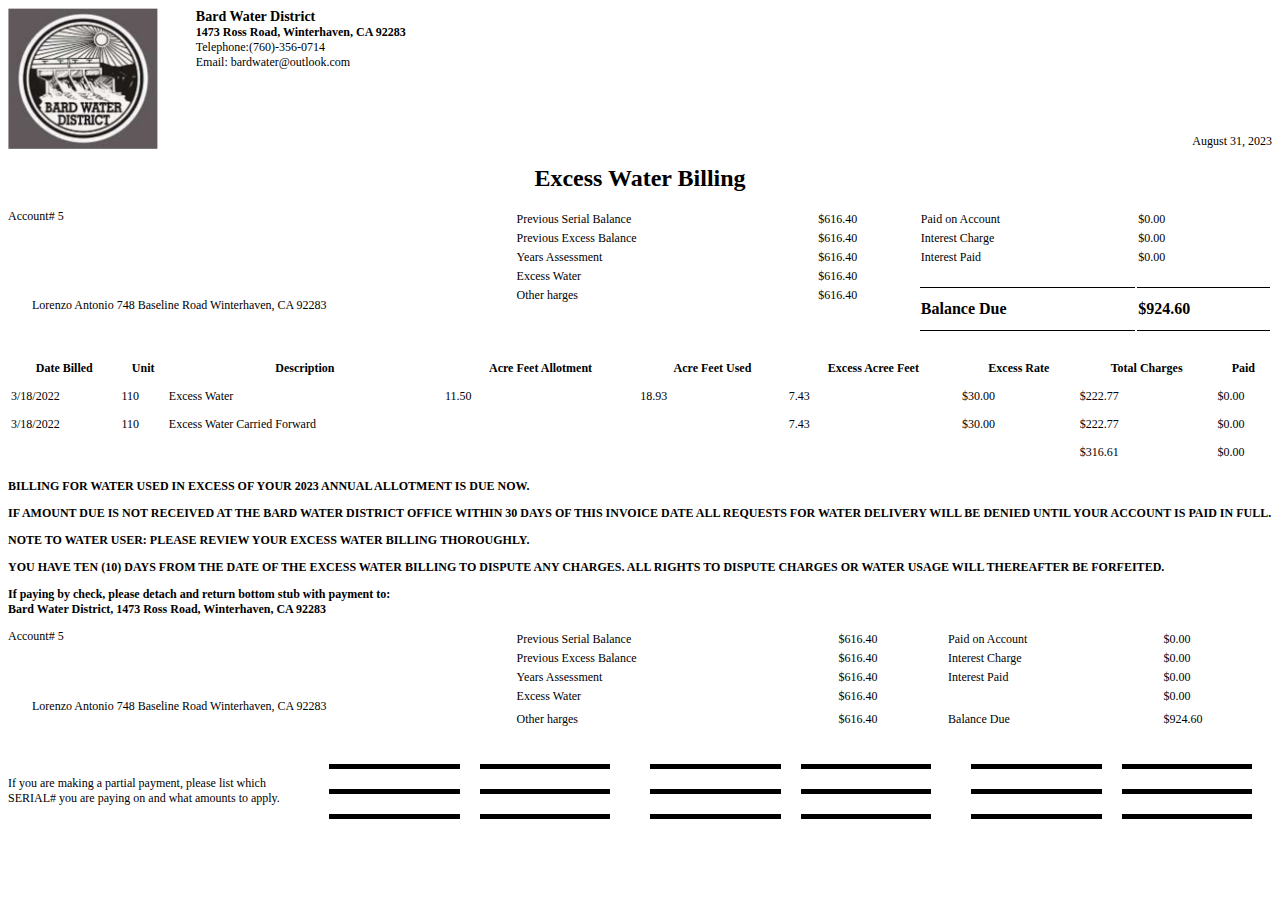
<file: fiver/ExcessWaterBilling/excess.html>
<!DOCTYPE html>
<html lang="en">
  <head>
    <meta charset="UTF-8" />
    <meta name="viewport" content="width=device-width, initial-scale=1.0" />
    <title>Excess Water Billing</title>
    <link rel="stylesheet" href="excess.css" />
    <link rel="stylesheet" type="text/css" media="print" href="print.css">
  </head>
  <body>
    <header>
      <div class="invoice-head">
        <img src="./img.PNG" alt="" />
        <div class="info">
          <div class="address">
            <h3>Bard Water District</h3>
  
            1473 Ross Road, Winterhaven, CA 92283
          </div>
  
          <div class="contact">
            Telephone:(760)-356-0714
            <br />
            Email: bardwater@outlook.com
          </div>
        </div>
        <div class="date">August 31, 2023</div>
      </div>
    </header>
   
    <main>
      <div class="title"><h1>Excess Water Billing</h1></div>
      <div class="billing">
        <div class="address-account">
          <div class="account">Account# 5</div>
          <div class="addr">
            Lorenzo Antonio 748 Baseline Road Winterhaven, CA 92283
          </div>
        </div>
        <div class="balance">
          <table>
            <tbody>
              <tr>
                <td>Previous Serial Balance</td>
                <td>$616.40</td>
                <td>Paid on Account</td>
                <td>$0.00</td>
              </tr>
              <tr>
                <td>Previous Excess Balance</td>
                <td>$616.40</td>
                <td>Interest Charge</td>
                <td>$0.00</td>
              </tr>
              <tr>
                <td>Years Assessment</td>
                <td>$616.40</td>
                <td>Interest Paid</td>
                <td>$0.00</td>
              </tr>
              <tr>
                <td>Excess Water</td>
                <td>$616.40</td>
                
              </tr>
              <tr class="result">
                <td>Other harges</td>
                <td>$616.40</td>
                <td rowspan="2">Balance Due</td>
                <td  rowspan="2">$924.60</td>
              </tr>
              <tr >
                <td colspan="8"></td>
              </tr>
            </tbody>
          </table>
        </div>
      </div>

      <div class="row">
        <table>
          <thead>
            <tr>
              <th>Date Billed</th>
              <th>Unit</th>
              <th>Description</th>
              <th>Acre Feet Allotment</th>
              <th>Acre Feet Used</th>
              <th>Excess Acree Feet</th>
              <th>Excess Rate</th>
              <th>Total Charges</th>
              <th>Paid</th>
            </tr>
          </thead>
          <tbody>
            <tr>
              <td>3/18/2022</td>
              <td>110</td>
              <td>Excess Water</td>
              <td>11.50</td>
              <td>18.93</td>
              <td>7.43</td>
              <td>$30.00</td>
              <td>$222.77</td>
              <td>$0.00</td>
            </tr>
            <tr>
              <td>3/18/2022</td>
              <td>110</td>
              <td>Excess Water Carried Forward</td>
              <td></td>
              <td></td>
              <td>7.43</td>
              <td>$30.00</td>
              <td>$222.77</td>
              <td>$0.00</td>
            </tr>
            <tr>
              <td colspan="7"></td>
              <td>$316.61</td>
              <td>$0.00</td>
            </tr>
          </tbody>
        </table>
      </div>
      <div class="note">
        <p>
          BILLING FOR WATER USED IN EXCESS OF YOUR 2023 ANNUAL ALLOTMENT IS DUE
          NOW.
        </p>
        <p>
          IF AMOUNT DUE IS NOT RECEIVED AT THE BARD WATER DISTRICT OFFICE WITHIN
          30 DAYS OF THIS INVOICE DATE ALL REQUESTS FOR WATER DELIVERY WILL BE
          DENIED UNTIL YOUR ACCOUNT IS PAID IN FULL.
        </p>
        <p>
          NOTE TO WATER USER: PLEASE REVIEW YOUR EXCESS WATER BILLING
          THOROUGHLY.
        </p>
        <p>
          YOU HAVE TEN (10) DAYS FROM THE DATE OF THE EXCESS WATER BILLING TO
          DISPUTE ANY CHARGES. ALL RIGHTS TO DISPUTE CHARGES OR WATER USAGE WILL
          THEREAFTER BE FORFEITED.
        </p>
      </div>
    </main>
    <footer>
      <div class="anouncement">
        <p>
          If paying by check, please detach and return bottom stub with payment
          to: <br />
          Bard Water District, 1473 Ross Road, Winterhaven, CA 92283
        </p>
      </div>
      <div class="billing">
        <div class="address-account">
          <div class="account">Account# 5</div>
          <div class="addr">
            Lorenzo Antonio 748 Baseline Road Winterhaven, CA 92283
          </div>
        </div>
        <div class="balance">
          <table>
            <tbody>
              <tr>
                <td>Previous Serial Balance</td>
                <td>$616.40</td>
                <td>Paid on Account</td>
                <td>$0.00</td>
              </tr>
              <tr>
                <td>Previous Excess Balance</td>
                <td>$616.40</td>
                <td>Interest Charge</td>
                <td>$0.00</td>
              </tr>
              <tr>
                <td>Years Assessment</td>
                <td>$616.40</td>
                <td>Interest Paid</td>
                <td>$0.00</td>
              </tr>
              <tr>
                <td>Excess Water</td>
                <td>$616.40</td>
                <td></td>
                <td>$0.00</td>
              </tr>
              <tr>
                <td>Other harges</td>
                <td>$616.40</td>
                <td>Balance Due</td>
                <td>$924.60</td>
              </tr>
            </tbody>
          </table>
        </div>
      </div>
      <div class="bottom">
        <div class="rules">
          If you are making a partial payment, please list which SERIAL# you are
          paying on and what amounts to apply.
        </div>
        <div class="table">
          <div class="row">
            <div class="cell"></div>
            <div class="cell"></div>
          </div>
          <div class="row">
            <div class="cell"></div>
            <div class="cell"></div>
          </div>
        </div>
        <div class="table">
          <div class="row">
            <div class="cell"></div>
            <div class="cell"></div>
          </div>
          <div class="row">
            <div class="cell"></div>
            <div class="cell"></div>
          </div>
        </div>
        <div class="table">
          <div class="row">
            <div class="cell"></div>
            <div class="cell"></div>
          </div>
          <div class="row">
            <div class="cell"></div>
            <div class="cell"></div>
          </div>
        </div>
      </div>
    </footer>
  </body>
</html>
</file>
<file: FeMentor/advice/style/style.css>
@import url(https://fonts.google.com/specimen/Manrope);
* {
  margin: 0;
  padding: 0;
  box-sizing: border-box;
  border: 0;
  font-weight: 800;
  font-family: "Manrope", sans-serif;
  scroll-behavior: smooth;
}

.main {
  top: 0;
  left: 0;
  bottom: 0;
  right: 0;
  background-color: hsl(218deg, 23%, 16%);
  position: absolute;
  z-index: -2;
}

.btn {
  width: 70px;
  height: 70px;
  border-radius: 50%;
  border: 0;
  background-color: hsl(150deg, 100%, 66%);
  text-align: center;
  display: inline-block;
  position: fixed;
  left: 50%;
  bottom: -70px;
  transform: translate(-50%, -50%);
  margin: 0 auto;
  transition: all 0.2s ease-in-out;
}
.btn :hover {
  color: hsl(150deg, 100%, 80%);
  box-shadow: 0 0 20px 10px;
  cursor: pointer;
}

.container {
  background-color: hsl(217deg, 19%, 24%);
  top: 50%;
  left: 50%;
  transform: translate(-50%, -50%);
  border-radius: 4%;
  display: block;
  text-align: center;
}
.container .adv {
  color: hsl(193deg, 38%, 86%);
  font-size: 28px;
  position: relative;
}
.container h3 {
  background-color: hsl(217deg, 19%, 24%);
  color: hsl(150deg, 100%, 66%);
  text-align: center;
  text-transform: uppercase;
  font-size: 14px;
}
.container .divider {
  left: 50%;
  bottom: 50px;
  transform: translate(-50%, -50%);
  margin: 0 auto;
  position: absolute;
}

.attribution {
  font-size: 10px;
  position: fixed;
  left: 50%;
  bottom: 0px;
  transform: translate(-50%, -50%);
  margin: 0 auto;
  color: aliceblue;
}

@media only screen and (min-width: 375px) {
  .container {
    position: fixed;
    width: 375px;
    height: 250px;
    padding: 30px;
  }
  .container .adv {
    top: 15%;
  }
}
@media only screen and (max-width: 375px) {
  .container {
    position: fixed;
    width: 340px;
    height: 340px;
    padding: 30px 10px;
  }
  .container .adv {
    top: 25%;
  }
}

/*# sourceMappingURL=style.css.map */
</file>
<file: FeMentor/fm1/grid-style.css>
* {
  margin: 0;
  padding: 0;
  box-sizing: border-box;
  border: 0;
  font-family: 'Josefin Sans', sans-serif;
  font-size: 16px;
}
.content {
  background-image: url(images/bg-pattern-desktop.svg);
  background-color: linear-gradient(135deg, #ffffff, #fff5f5);
}
.content .mid .head {
  color: #ce9797;
  font-variant: all-petite-caps;
  font-size: 4.5em;
  line-height: 50px;
  letter-spacing: 0.153em;
  font-weight: 100;
}
.content .mid .head2 {
  color: #413a3a;
  font-weight: 700;
  font-variant: all-small-caps;
  font-size: 4.500em;
  line-height: 61px;
  letter-spacing: 0.183em;
}
.content .text {
  color: #ce9797;
}
.content .text form {
  margin-top: 20px;
}
.content .text form input,
.content .text form button {
  vertical-align: middle;
}
.content .text form input[type=text].email {
  border: 1px solid #ce9797;
  width: 90%;
  border-radius: 30px;
  height: 50px;
  padding: 0 25px;
}
.content .text form input[type=text].email:focus {
  border: 3px solid #ce9797;
}
.content .text form input[type=text].error {
  background: url(images/icon-error.svg) no-repeat scroll 293px 10px;
  border: 3px solid #f96262;
}
.content .text form button.btn {
  width: 20%;
  background-image: linear-gradient(135deg, #f8bfbf, #ee8c8c);
  border-radius: 29px;
  height: 50px;
  margin-left: -78px;
  z-index: 1;
}
.content .text form button.btn:hover {
  background-image: #ce9797;
}
.content .text form #alert {
  color: #ce9797;
  padding: 4px 26px;
}
.content .text form #alert .hide {
  visibility: hidden;
}
.content footer .attribution {
  bottom: 0;
  left: 12%;
  font-size: 11px;
  text-align: center;
}
@media only screen and (min-width: 800px) {
  .content {
    display: grid;
    grid-template-columns: 1.5fr 1fr;
    grid-template-rows: 1fr 1.5fr repeat(2, 1fr);
    grid-row-gap: 10px;
  }
  .content .top {
    grid-area: 1 / 1 / 2 / 2;
    padding: 5em 0 0 10em;
  }
  .content .pic {
    grid-area: 1 / 2 / 5 / 3;
  }
  .content .pic img {
    height: 100%;
  }
  .content .mid {
    grid-area: 2 / 1 / 3 / 2;
    padding: 4em 3em 0 10em;
  }
  .content .text {
    grid-area: 3 / 1 / 4 / 2;
    padding: 2em 9em 0 10em;
  }
  footer {
    grid-area: 4 / 1 / 5 / 2;
  }
}
@media only screen and (max-width: 799px) {
  .content {
    display: block;
  }
  .content .top {
    padding: 50px 0;
    text-align: center;
  }
  .content .pic {
    margin: 0;
  }
  .content .pic img {
    max-width: 100%;
    height: 50%;
    right: 0;
    left: 0;
  }
  .content .mid {
    padding: 50px;
    text-align: center;
  }
  .content .text {
    padding: 92px;
    text-align: center;
    justify-content: center;
  }
}
/*header{
    display: grid;
    grid-template-areas: 
  'content pic';

    .content{
        background-image: url(images/bg-pattern-desktop.svg);
        background-size: cover;
        background-color: @gradient2;
        padding: 5em 10em;
        grid-area: content;
        .top{ 
            grid-area: logo;
            
            }
        
        .mid{ 
            grid-area: head;
            padding-right: 290px;
            font-size: 72px;
            line-height: 80px;
            letter-spacing: 10px;
            .head{
                color: @desatured-red;
                font-variant: all-petite-caps;
                font-weight: 100;
             
                }
            .head2{
                color: @dark-grey;
                font-variant: all-small-caps;
                font-weight: 700;    
                }
            }
        
        .text{ 
            grid-area: desc; 
            
            
            }
        
        .form{ 
            
            grid-area: input;
            }
        
      

        input[type=text].email{
            border: 1px solid  @desatured-red;
            width: 50%;
            border-radius: 30px;
            height: 50px;
            padding: 0 25px;
            
        }
        input[type=text].email:focus{
            border: 3px solid @soft-red;
            
            
        }
    }
    .pic{ 
        grid-area: pic;
        }
}*/
</file>
<file: FeMentor/intro/style.css>
* {
  font-family: 'Barlow Condensed', sans-serif;
  font-weight: 300;
  font-size: 18px;
  margin: 0;
  padding: 0;
  box-sizing: border-box;
  border: 0;
}
body {
  background-image: url("images/back.svg");
  height: 100%;
  width: 100%;
  background-position: center;
  background-repeat: no-repeat;
  background-size: cover;
  position: relative;
}
body h1 {
  font-size: 4em;
}
nav {
  display: flex;
  justify-content: flex-end;
  width: 100%;
  height: 150px;
  align-items: center;
}
nav ul {
  list-style: none;
  text-transform: uppercase;
}
nav ul .logo .icon {
  width: 32px;
  height: 32px;
}
nav ul li a {
  color: #242942;
  text-decoration: none;
  font-weight: bold;
}
nav ul li a:hover {
  text-decoration: underline;
}
nav ul .login a {
  color: #5b5f71;
}
.jumbotron {
  display: flex;
  width: 100%;
  justify-content: space-between;
}
.jumbotron .content .new,
.jumbotron .content .mono {
  color: #5b5f71;
  display: inline-block;
  text-transform: uppercase;
}
.jumbotron .content .new {
  color: #eef3f6;
  line-height: 1.5;
  background-color: #242942;
  font-weight: 900;
  width: 15%;
  height: 30px;
  text-align: center;
  border-radius: 30px;
  margin-right: 5px;
}
.jumbotron .content .mono {
  letter-spacing: 3.4px;
  font-weight: 100;
}
.jumbotron .content .head {
  margin-top: 70px;
  color: #242942;
  text-transform: uppercase;
  font-weight: 900;
  letter-spacing: -0.049em;
  line-height: 1;
}
.jumbotron .content .text {
  margin-top: 2em;
  color: #5b5f71;
}
.jumbotron .content button,
.jumbotron .content p {
  margin-top: 4em;
  display: inline-block;
  text-transform: uppercase;
}
.jumbotron .content button {
  height: 40px;
  width: 140px;
  border-radius: 5px;
  margin-right: 16px;
  background-color: #ff5c5c;
  font-weight: 600;
  text-align: center;
  letter-spacing: -0.049em;
  color: #eef3f6;
}
.jumbotron .content button:hover {
  background-color: #242942;
}
.jumbotron .content p {
  font-weight: 100;
  color: #a0a1ac;
  letter-spacing: 2.49px;
}
footer {
  margin-top: 100px;
}
footer .attribution {
  font-size: 11px;
  text-align: center;
}
footer .attribution a {
  color: #3e52a3;
}
@media only screen and (max-width: 800px) {
  nav {
    padding: 2em;
    display: block;
  }
  nav .logo {
    display: inline;
  }
  nav .logo .icon {
    float: right;
  }
  nav .logo .logo-icon {
    float: left;
  }
  nav ul {
    display: none;
  }
  nav ul li {
    margin: 10px 0;
  }
  .jumbotron {
    flex-direction: column;
  }
  .jumbotron .backgwrapper {
    order: 1;
    display: flex;
  }
  .jumbotron .backgwrapper img {
    z-index: -1;
  }
  .jumbotron .content {
    order: 2;
    margin: 0;
    padding: 0 1em;
  }
}
@media only screen and (max-width: 800px) {
  ul.responsive {
    display: inline-block;
    margin: 40px auto;
    text-align: center;
    width: 100%;
    background: #eef3f6;
  }
}
@media only screen and (min-width: 800px) {
  nav {
    padding: 5em 7em;
  }
  nav .logo,
  nav ul li {
    align-self: center;
  }
  nav .icon {
    display: none;
  }
  nav ul {
    margin-left: auto;
  }
  nav ul li {
    display: inline-block;
    padding: 0 10px;
  }
  nav ul .login {
    margin-left: 4em;
  }
  .jumbotron .backgwrapper {
    order: 2;
  }
  .jumbotron .backgwrapper img {
    width: 100%;
    height: auto;
  }
  .jumbotron .content {
    order: 1;
    margin-left: 7em;
  }
}
</file>
<file: fiver/AccountsReceivable/account.css>
@page {
 size: A4 landscape; 
  margin:1cm 0;
  counter-increment: page;
}
@page{
  
}

@page :first {
  .header {
    display: flex;
  }
  
}
body{
  font-size: 12px;
}
.header {
  display: flex;
  align-items: center;
  justify-content: space-between;
}

.header .title {
  flex-basis: 33%;
}

.header .title h1 {
  text-decoration: underline;
}
.header .date {
  flex: 1;
}

.left-align {
  text-align: left;
}
.center-align {
  text-align: center;
}
body {
  border: 0;
  padding: 1cm;
}

table {
  width: 100%;
  border-collapse: collapse;
}
tr.content-row {
  line-height: 3;
}

tr.content-row:nth-child(even) {
  background-color: #f2f8ff;
}
tr.content-row td {
  text-align: right;
}

tr.content-row td:nth-child(1) {
  text-align: center;
}

tr.content-row td:nth-child(2),
tr.content-row td:nth-child(3) {
  text-align: left;
}

tr.detail-record {
  border-top: 1px solid black;
  border-bottom: 1px solid black;
  line-height: 2;
}
tr.detail-record td {
  text-align: right;
}
tr.detail-record td:nth-child(1) {
  text-align: left;
}

tr.detail-record td:nth-child(2) {
  text-align: center;
  font-weight: 600;
}

.table-head .table-foot {
  page: auto;
}
.table-head {
 
  border-bottom: 3px solid black;
}
.table-foot {
  border-top: 2px double black;
}
.page-number .number::before {
  content: counter(page);
}

tr > .page-number {
  text-align: center;
}
tr > .date {
  text-align: left;
}
thead{
  display: table-header-group;
  
}
tbody{
  display: table-row-group;
}
tfoot {
  display: table-footer-group;
}
tfoot tr td #number::after {
  counter-increment: page;
  content: "Page " counter(page);
}
tfoot tr td .total::after {
  content: "of " counter(pages);
}
</file>
<file: fiver/AssessmentBySerial/print.css>
@media print {
  @page {
    size: A4;
    margin: 1cm;
    counter-increment: page;
  }
  thead {
    display: table-header-group;
  }
  tfoot {
    display: table-footer-group;
  }
  body {
    padding: 10px;
    font-size: 10px;
  }
  .header {
    display: flex;
    align-items: center;
    justify-content: space-between;
    border-top: 3px double black;
    height: 90px;
  }
  .header .title {
    align-self: flex-start;
  }
  .header .title h1 {
    margin: 0;
  }
  table {
    width: 100%;
    line-height: 2.5;
    border-collapse: collapse;
    border-spacing: 5px;
  }
  table th:first-child,
  table td:first-child {
    max-width: 50px; /* Adjust the maximum width as needed */
  }
  table:nth-child(2) {
    border-top: 0;
  }
  table:nth-child(2)::before {
    content: "";
    display: block;
    margin-bottom: 20px;
  }
  table .table-head {
    display: table-header-group;
    border-top: 3px double black;
    border-bottom: 3px double black;
  }
  table .table-head tr th {
    font-weight: 600;
    text-align: right;
  }
  table .table-head tr th:nth-child(1), table .table-head tr th:nth-child(2), table .table-head tr th:nth-child(3) {
    text-align: left;
  }
  table .table-head tr th:nth-child(4), table .table-head tr th:nth-child(5) {
    text-align: center;
  }
  table tbody {
    border-top: 1px solid black;
  }
  table tbody:first-of-type {
    border-top: 0;
  }
  table tbody tr td {
    text-align: right;
  }
  table tbody tr td:nth-child(1), table tbody tr td:nth-child(2), table tbody tr td:nth-child(3) {
    text-align: left;
  }
  table tbody .spacer {
    height: 20px;
  }
  table tbody .result td {
    margin-bottom: 20px;
  }
  table tbody .result td:nth-child(4), table tbody .result td:nth-child(5) {
    border-top: 1px solid black;
    border-spacing: 2px;
  }
  table tfoot {
    display: table-row-group;
  }
  table tfoot tr td .total::after {
    content: counter(page);
    counter-increment: page;
  }
}

/*# sourceMappingURL=print.css.map */
</file>
<file: fiver/ExcessWaterBilling/excess.css>
@page {
  size: A4;
}
body {
  font-size: 12px;
}

header {
  display: flex;
  justify-content: space-between;
  align-items: center;
}
header .invoice-head {
  width: 100%;
  display: flex;
  justify-content: space-between;
}
header .invoice-head .info {
  margin-left: 1cm;
}
header .invoice-head .info .address {
  font-weight: 600;
}
header .invoice-head .info .address h3 {
  margin: 0;
  font-weight: 600;
}
header .invoice-head .date {
  margin-left: auto;
  align-self: flex-end;
}
header .invoice-head img {
  width: 150px;
  height: auto;
}

.billing {
  margin-bottom: 20px;
  display: flex;
  justify-content: space-between;
}
.billing .address-account {
  display: flex;
  flex-direction: column;
  flex-basis: 30%;
  justify-content: space-between;
}
.billing .address-account .addr {
  margin-bottom: 20px;
  margin-left: 24px;
}
.billing .balance {
  flex-basis: 60%;
}
.billing .balance table {
  width: 100%;
}
.billing .balance table tbody tr.result td:nth-child(3), .billing .balance table tbody tr.result td:nth-child(4) {
  border-top: 1px solid black;
  border-bottom: 1px solid black;
  font-size: 16px;
  font-weight: 600;
}
.billing .balance table tbody tr:last-child {
  height: 25px;
}

main .title {
  display: flex;
  justify-content: center;
}
main .row table {
  width: 100%;
  line-height: 2;
}
main .row table thead {
  border-bottom: 1px solid black;
}
main .note {
  font-weight: 600;
}

footer .anouncement {
  font-weight: 600;
}
footer .bottom {
  display: flex;
  justify-content: space-between;
  align-items: center;
}
footer .bottom .rules {
  flex-basis: 25%;
}
footer .bottom .table {
  flex-basis: 25%;
  padding: 10px;
  display: flex;
  flex-direction: column;
}
footer .bottom .table .row {
  display: flex;
  justify-content: space-between;
}
footer .bottom .table .row:last-child .cell {
  border-bottom: 5px solid black;
}
footer .bottom .table .row .cell {
  border-top: 5px solid black;
  flex: 1;
  padding: 10px;
  margin: 0 10px;
}

/*# sourceMappingURL=excess.css.map */
</file>
<file: fiver/ExcessWaterBilling/print.css>
@media print {
  body {
    font-size: 12px;
  }
  header {
    display: flex;
    justify-content: space-between;
    align-items: center;
  }
  header .invoice-head {
    display: flex;
    justify-content: space-between;
  }
  header .invoice-head .info {
    margin-left: 1cm;
  }
  header .invoice-head .info .address {
    font-weight: 600;
  }
  header .invoice-head .info .address h3 {
    margin: 0;
    font-weight: 600;
  }
  header .invoice-head .date {
    margin-left: auto;
    align-self: flex-end;
  }
  header .invoice-head img {
    width: 150px;
    height: auto;
  }
  .billing {
    display: flex;
    justify-content: space-between;
  }
  .billing .address-account {
    display: flex;
    flex-direction: column;
    flex-basis: 30%;
    justify-content: space-between;
  }
  .billing .address-account .addr {
    margin-bottom: 20px;
    margin-left: 24px;
  }
  .billing .balance {
    flex-basis: 60%;
  }
  .billing .balance table {
    width: 100%;
  }
  .billing .balance table tbody .result:nth-child(3), .billing .balance table tbody .result:nth-child(4) {
    font-weight: 600;
  }
  main .title {
    display: flex;
    justify-content: center;
  }
  main .row table {
    width: 100%;
  }
  main .note {
    font-weight: 600;
  }
  footer .anouncement {
    font-weight: 600;
  }
  footer .bottom {
    display: flex;
    justify-content: space-between;
    align-items: center;
  }
  footer .bottom .rules {
    flex-basis: 25%;
  }
  footer .bottom .table {
    flex-basis: 25%;
    padding: 10px;
    display: flex;
    flex-direction: column;
  }
  footer .bottom .table .row {
    display: flex;
    justify-content: space-between;
  }
  footer .bottom .table .row:last-child .cell {
    border-bottom: 5px solid black;
  }
  footer .bottom .table .row .cell {
    border-top: 5px solid black;
    flex: 1;
    padding: 10px;
    margin: 0 10px;
  }
}

/*# sourceMappingURL=print.css.map */
</file>
<file: fiver/AccountsReceivable/print-account.css>
@media print {
  @page {
    size: A4 landscape;
    margin: 1cm;
    line-height: 1;
  }
  @page {
    counter-increment: page;
    counter-reset: pages 1;
  }
  #number::after {
    content: "Page " counter(page) " of " counter(pages);
  }
  body {
    font-size: 12px;
  }
  .header {
    display: flex;
    align-items: center;
    justify-content: space-between;
  }
  .header .title {
    flex-basis: 33%;
  }
  .header .title h1 {
    text-decoration: underline;
  }
  .header .date {
    flex: 1;
  }
  .left-align {
    text-align: left;
  }
  .center-align {
    text-align: center;
  }
  table {
    width: 100%;
    border-collapse: collapse;
  }
  tr.content-row {
    line-height: 2;
  }
  tr.content-row:nth-child(even) {
    background-color: #f2f8ff;
  }
  tr.content-row td {
    text-align: right;
  }
  tr.content-row td:nth-child(1) {
    text-align: center;
  }
  tr.content-row td:nth-child(2) {
    text-align: left;
  }
  tr.content-row td:nth-child(3) {
    text-align: left;
  }
  tr.detail-record {
    border-top: 1px solid black;
    border-bottom: 1px solid black;
    line-height: 2;
  }
  tr.detail-record td {
    text-align: right;
  }
  tr.detail-record td:nth-child(1) {
    text-align: left;
  }
  tr.detail-record td:nth-child(2) {
    text-align: center;
    font-weight: 600;
  }
  .table-head {
    border-bottom: 5px solid black;
  }
  .table-foot {
    page: auto;
  }
  .table-foot {
    border-top: 2px double black;
  }
  tr .page-number {
    text-align: center;
  }
  tr .date {
    text-align: left;
  }
}

/*# sourceMappingURL=print-account.css.map */
</file>
<file: fiver/AssessmentBySerial/assessment.css>
@page {
  size: A4;
  margin: 1cm;
  counter-increment: page;
}
body {
  padding: 10px;
  font-size: 10px;
  counter-reset: page;
}

.header {
  display: flex;
  align-items: center;
  justify-content: space-between;
  border-top: 3px double black;
  height: 90px;
}
.header .title {
  align-self: flex-start;
}
.header .title h1 {
  margin: 0;
}

table {
  width: 100%;
  line-height: 2.5;
  border-collapse: collapse;
  border-spacing: 5px;
}
table th:first-child,
table td:first-child {
  max-width: 50px; /* Adjust the maximum width as needed */
}
table:nth-child(2) {
  border-top: 0;
}
table:nth-child(2)::before {
  content: "";
  display: block;
  margin-bottom: 20px;
}
table .table-head {
  display: table-header-group;
  border-top: 3px double black;
  border-bottom: 3px double black;
}
table .table-head tr th {
  font-weight: 600;
  text-align: right;
}
table .table-head tr th:nth-child(1), table .table-head tr th:nth-child(2), table .table-head tr th:nth-child(3) {
  text-align: left;
}
table .table-head tr th:nth-child(4), table .table-head tr th:nth-child(5) {
  text-align: center;
}
table tbody {
  display: table-row-group;
  border-top: 1px solid black;
}
table tbody:first-of-type {
  border-top: 0;
}
table tbody tr td {
  text-align: right;
}
table tbody tr td:nth-child(1), table tbody tr td:nth-child(2), table tbody tr td:nth-child(3) {
  text-align: left;
}
table tbody .spacer {
  height: 20px;
}
table tbody .result td {
  margin-bottom: 20px;
}
table tbody .result td:nth-child(4), table tbody .result td:nth-child(5) {
  border-top: 1px solid black;
  border-spacing: 2px;
}
table tfoot {
  display: table-footer-group;
}
table tfoot tr td #number::after {
  counter-increment: page;
  content: "Page " counter(page);
}
table tfoot tr td .total::after {
  content: "of " counter(pages);
}

/*# sourceMappingURL=assessment.css.map */
</file>
